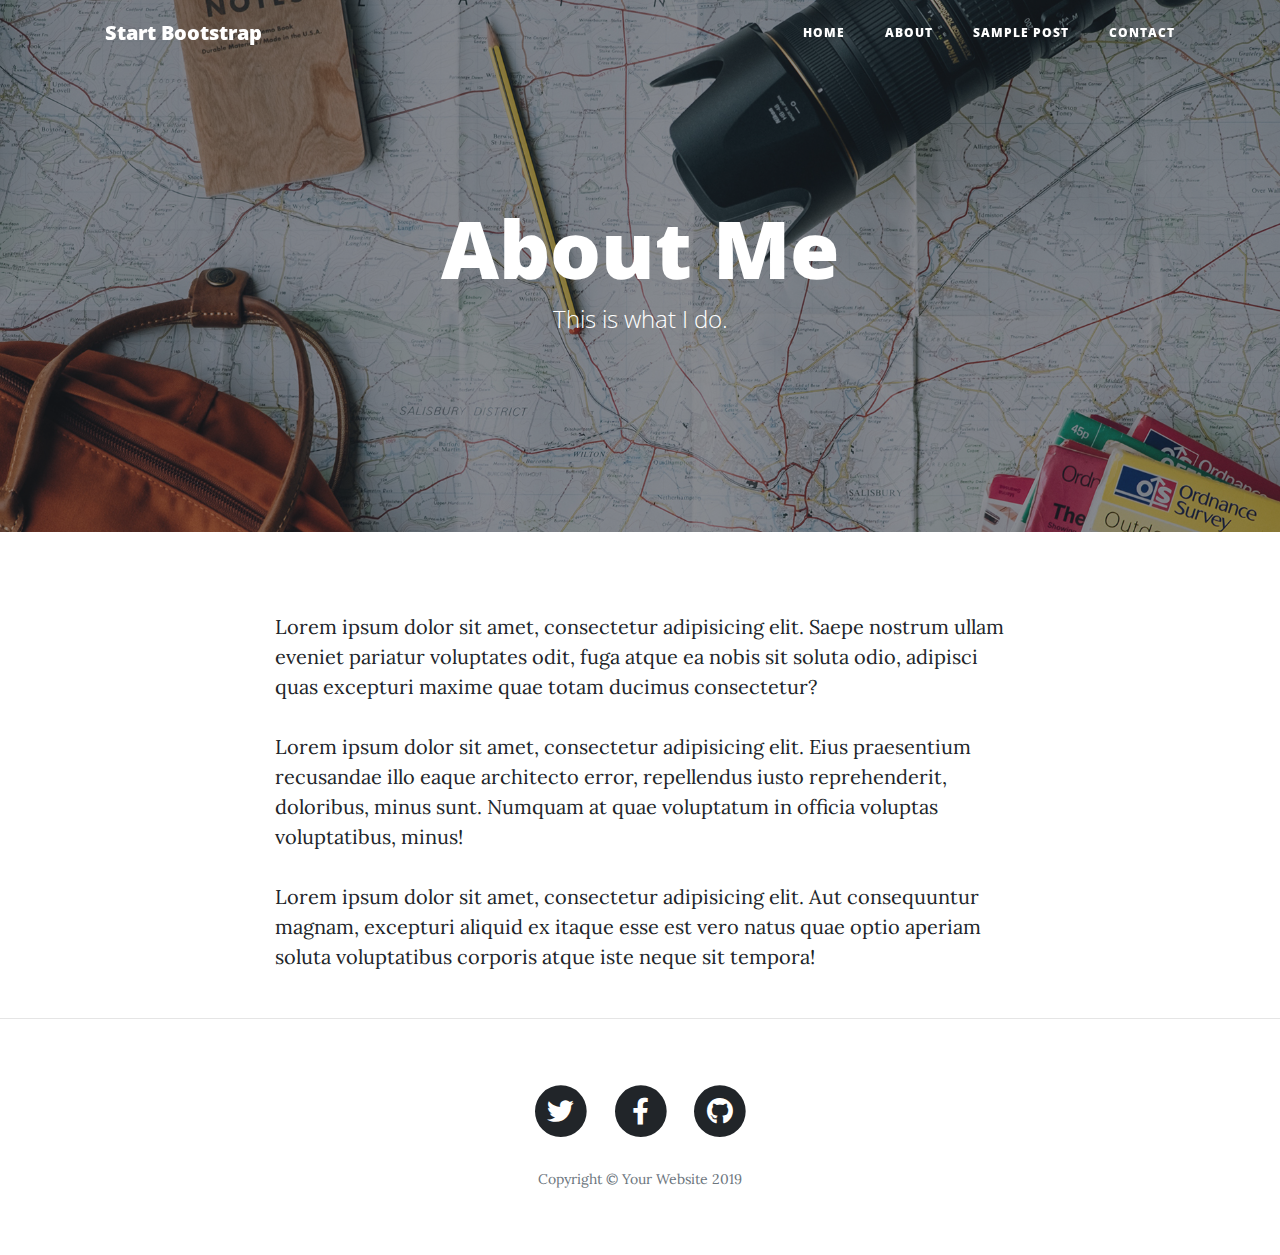
<file: about.html>
<!DOCTYPE html>
<html lang="en">

<head>

  <meta charset="utf-8">
  <meta name="viewport" content="width=device-width, initial-scale=1, shrink-to-fit=no">
  <meta name="description" content="">
  <meta name="author" content="">

  <title>Clean Blog - Start Bootstrap Theme</title>

  <!-- Bootstrap core CSS -->
  <link href="vendor/bootstrap/css/bootstrap.min.css" rel="stylesheet">

  <!-- Custom fonts for this template -->
  <link href="vendor/fontawesome-free/css/all.min.css" rel="stylesheet" type="text/css">
  <link href='https://fonts.googleapis.com/css?family=Lora:400,700,400italic,700italic' rel='stylesheet' type='text/css'>
  <link href='https://fonts.googleapis.com/css?family=Open+Sans:300italic,400italic,600italic,700italic,800italic,400,300,600,700,800' rel='stylesheet' type='text/css'>

  <!-- Custom styles for this template -->
  <link href="css/clean-blog.min.css" rel="stylesheet">

</head>

<body>

  <!-- Navigation -->
  <nav class="navbar navbar-expand-lg navbar-light fixed-top" id="mainNav">
    <div class="container">
      <a class="navbar-brand" href="index.html">Start Bootstrap</a>
      <button class="navbar-toggler navbar-toggler-right" type="button" data-toggle="collapse" data-target="#navbarResponsive" aria-controls="navbarResponsive" aria-expanded="false" aria-label="Toggle navigation">
        Menu
        <i class="fas fa-bars"></i>
      </button>
      <div class="collapse navbar-collapse" id="navbarResponsive">
        <ul class="navbar-nav ml-auto">
          <li class="nav-item">
            <a class="nav-link" href="index.html">Home</a>
          </li>
          <li class="nav-item">
            <a class="nav-link" href="about.html">About</a>
          </li>
          <li class="nav-item">
            <a class="nav-link" href="post.html">Sample Post</a>
          </li>
          <li class="nav-item">
            <a class="nav-link" href="contact.html">Contact</a>
          </li>
        </ul>
      </div>
    </div>
  </nav>

  <!-- Page Header -->
  <header class="masthead" style="background-image: url('img/about-bg.jpg')">
    <div class="overlay"></div>
    <div class="container">
      <div class="row">
        <div class="col-lg-8 col-md-10 mx-auto">
          <div class="page-heading">
            <h1>About Me</h1>
            <span class="subheading">This is what I do.</span>
          </div>
        </div>
      </div>
    </div>
  </header>

  <!-- Main Content -->
  <div class="container">
    <div class="row">
      <div class="col-lg-8 col-md-10 mx-auto">
        <p>Lorem ipsum dolor sit amet, consectetur adipisicing elit. Saepe nostrum ullam eveniet pariatur voluptates odit, fuga atque ea nobis sit soluta odio, adipisci quas excepturi maxime quae totam ducimus consectetur?</p>
        <p>Lorem ipsum dolor sit amet, consectetur adipisicing elit. Eius praesentium recusandae illo eaque architecto error, repellendus iusto reprehenderit, doloribus, minus sunt. Numquam at quae voluptatum in officia voluptas voluptatibus, minus!</p>
        <p>Lorem ipsum dolor sit amet, consectetur adipisicing elit. Aut consequuntur magnam, excepturi aliquid ex itaque esse est vero natus quae optio aperiam soluta voluptatibus corporis atque iste neque sit tempora!</p>
      </div>
    </div>
  </div>

  <hr>

  <!-- Footer -->
  <footer>
    <div class="container">
      <div class="row">
        <div class="col-lg-8 col-md-10 mx-auto">
          <ul class="list-inline text-center">
            <li class="list-inline-item">
              <a href="#">
                <span class="fa-stack fa-lg">
                  <i class="fas fa-circle fa-stack-2x"></i>
                  <i class="fab fa-twitter fa-stack-1x fa-inverse"></i>
                </span>
              </a>
            </li>
            <li class="list-inline-item">
              <a href="#">
                <span class="fa-stack fa-lg">
                  <i class="fas fa-circle fa-stack-2x"></i>
                  <i class="fab fa-facebook-f fa-stack-1x fa-inverse"></i>
                </span>
              </a>
            </li>
            <li class="list-inline-item">
              <a href="#">
                <span class="fa-stack fa-lg">
                  <i class="fas fa-circle fa-stack-2x"></i>
                  <i class="fab fa-github fa-stack-1x fa-inverse"></i>
                </span>
              </a>
            </li>
          </ul>
          <p class="copyright text-muted">Copyright &copy; Your Website 2019</p>
        </div>
      </div>
    </div>
  </footer>

  <!-- Bootstrap core JavaScript -->
  <script src="vendor/jquery/jquery.min.js"></script>
  <script src="vendor/bootstrap/js/bootstrap.bundle.min.js"></script>

  <!-- Custom scripts for this template -->
  <script src="js/clean-blog.min.js"></script>

</body>

</html>
</file>
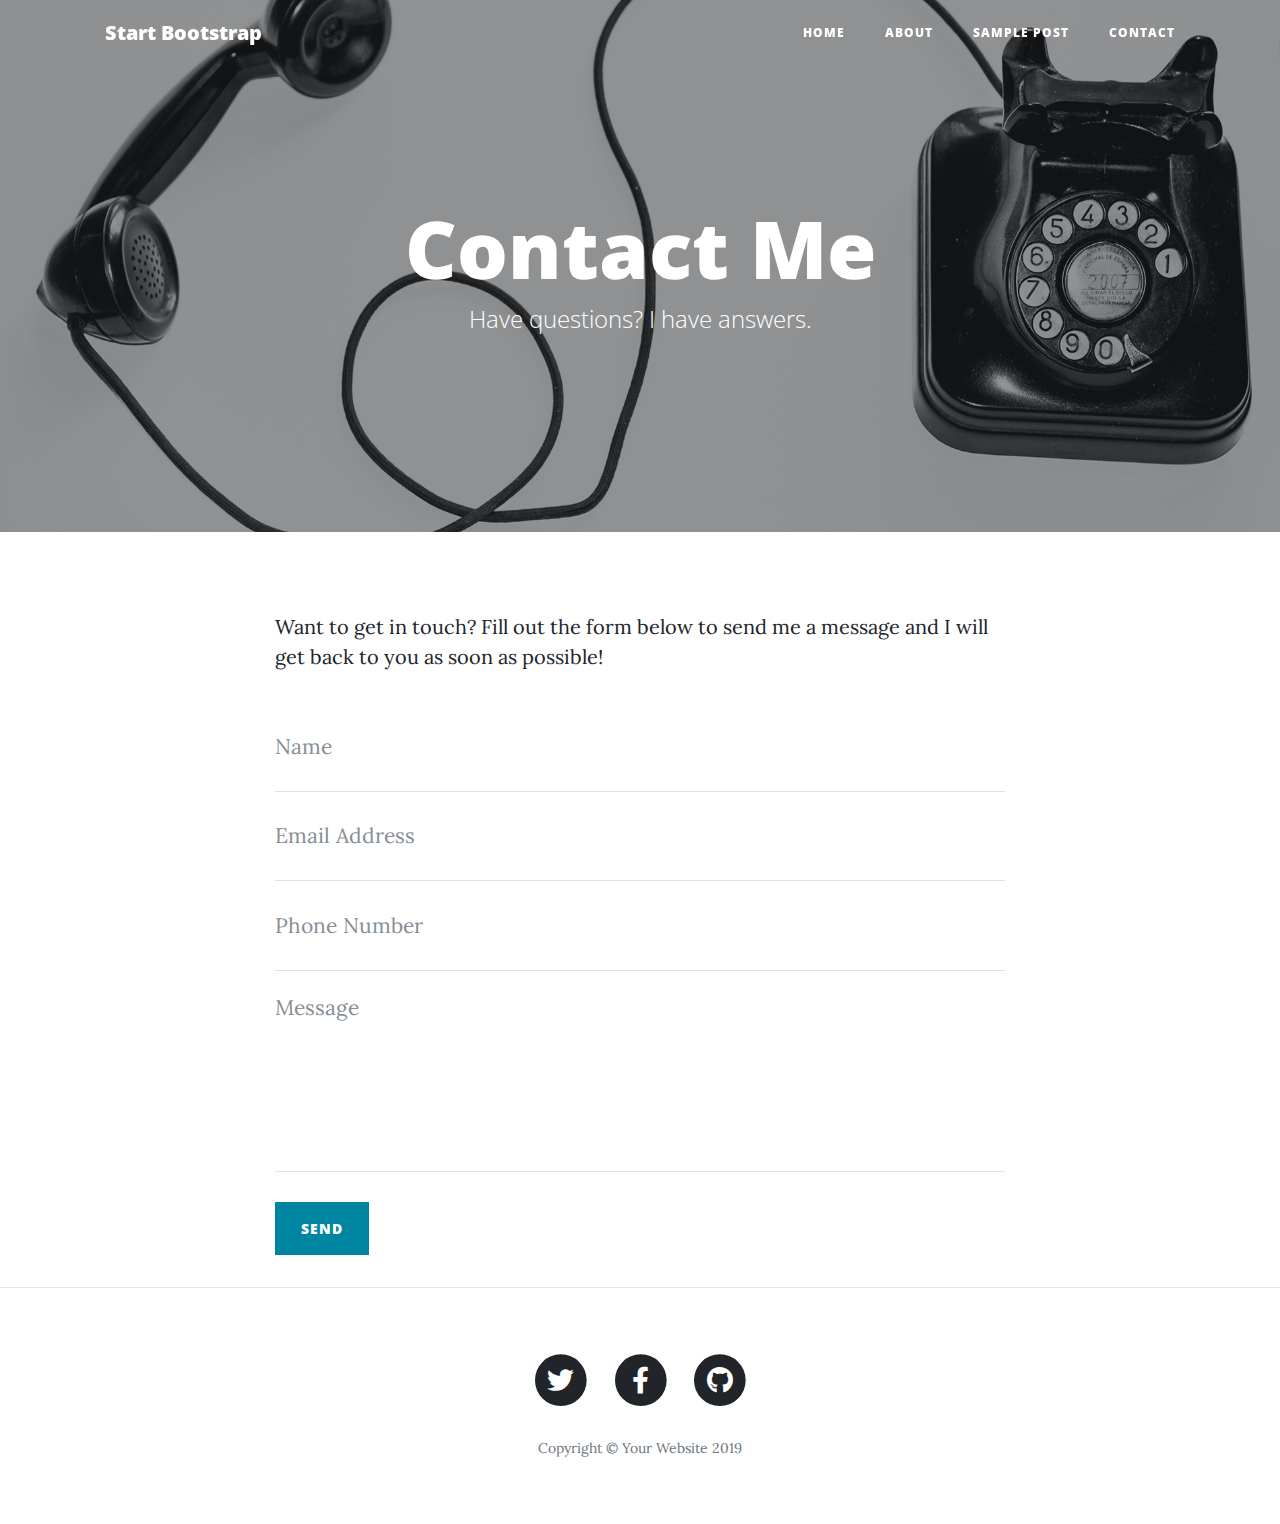
<file: contact.html>
<!DOCTYPE html>
<html lang="en">

<head>

  <meta charset="utf-8">
  <meta name="viewport" content="width=device-width, initial-scale=1, shrink-to-fit=no">
  <meta name="description" content="">
  <meta name="author" content="">

  <title>Clean Blog - Start Bootstrap Theme</title>

  <!-- Bootstrap core CSS -->
  <link href="vendor/bootstrap/css/bootstrap.min.css" rel="stylesheet">

  <!-- Custom fonts for this template -->
  <link href="vendor/fontawesome-free/css/all.min.css" rel="stylesheet" type="text/css">
  <link href='https://fonts.googleapis.com/css?family=Lora:400,700,400italic,700italic' rel='stylesheet' type='text/css'>
  <link href='https://fonts.googleapis.com/css?family=Open+Sans:300italic,400italic,600italic,700italic,800italic,400,300,600,700,800' rel='stylesheet' type='text/css'>

  <!-- Custom styles for this template -->
  <link href="css/clean-blog.min.css" rel="stylesheet">

</head>

<body>

  <!-- Navigation -->
  <nav class="navbar navbar-expand-lg navbar-light fixed-top" id="mainNav">
    <div class="container">
      <a class="navbar-brand" href="index.html">Start Bootstrap</a>
      <button class="navbar-toggler navbar-toggler-right" type="button" data-toggle="collapse" data-target="#navbarResponsive" aria-controls="navbarResponsive" aria-expanded="false" aria-label="Toggle navigation">
        Menu
        <i class="fas fa-bars"></i>
      </button>
      <div class="collapse navbar-collapse" id="navbarResponsive">
        <ul class="navbar-nav ml-auto">
          <li class="nav-item">
            <a class="nav-link" href="index.html">Home</a>
          </li>
          <li class="nav-item">
            <a class="nav-link" href="about.html">About</a>
          </li>
          <li class="nav-item">
            <a class="nav-link" href="post.html">Sample Post</a>
          </li>
          <li class="nav-item">
            <a class="nav-link" href="contact.html">Contact</a>
          </li>
        </ul>
      </div>
    </div>
  </nav>

  <!-- Page Header -->
  <header class="masthead" style="background-image: url('img/contact-bg.jpg')">
    <div class="overlay"></div>
    <div class="container">
      <div class="row">
        <div class="col-lg-8 col-md-10 mx-auto">
          <div class="page-heading">
            <h1>Contact Me</h1>
            <span class="subheading">Have questions? I have answers.</span>
          </div>
        </div>
      </div>
    </div>
  </header>

  <!-- Main Content -->
  <div class="container">
    <div class="row">
      <div class="col-lg-8 col-md-10 mx-auto">
        <p>Want to get in touch? Fill out the form below to send me a message and I will get back to you as soon as possible!</p>
        <!-- Contact Form - Enter your email address on line 19 of the mail/contact_me.php file to make this form work. -->
        <!-- WARNING: Some web hosts do not allow emails to be sent through forms to common mail hosts like Gmail or Yahoo. It's recommended that you use a private domain email address! -->
        <!-- To use the contact form, your site must be on a live web host with PHP! The form will not work locally! -->
        <form name="sentMessage" id="contactForm" novalidate>
          <div class="control-group">
            <div class="form-group floating-label-form-group controls">
              <label>Name</label>
              <input type="text" class="form-control" placeholder="Name" id="name" required data-validation-required-message="Please enter your name.">
              <p class="help-block text-danger"></p>
            </div>
          </div>
          <div class="control-group">
            <div class="form-group floating-label-form-group controls">
              <label>Email Address</label>
              <input type="email" class="form-control" placeholder="Email Address" id="email" required data-validation-required-message="Please enter your email address.">
              <p class="help-block text-danger"></p>
            </div>
          </div>
          <div class="control-group">
            <div class="form-group col-xs-12 floating-label-form-group controls">
              <label>Phone Number</label>
              <input type="tel" class="form-control" placeholder="Phone Number" id="phone" required data-validation-required-message="Please enter your phone number.">
              <p class="help-block text-danger"></p>
            </div>
          </div>
          <div class="control-group">
            <div class="form-group floating-label-form-group controls">
              <label>Message</label>
              <textarea rows="5" class="form-control" placeholder="Message" id="message" required data-validation-required-message="Please enter a message."></textarea>
              <p class="help-block text-danger"></p>
            </div>
          </div>
          <br>
          <div id="success"></div>
          <div class="form-group">
            <button type="submit" class="btn btn-primary" id="sendMessageButton">Send</button>
          </div>
        </form>
      </div>
    </div>
  </div>

  <hr>

  <!-- Footer -->
  <footer>
    <div class="container">
      <div class="row">
        <div class="col-lg-8 col-md-10 mx-auto">
          <ul class="list-inline text-center">
            <li class="list-inline-item">
              <a href="#">
                <span class="fa-stack fa-lg">
                  <i class="fas fa-circle fa-stack-2x"></i>
                  <i class="fab fa-twitter fa-stack-1x fa-inverse"></i>
                </span>
              </a>
            </li>
            <li class="list-inline-item">
              <a href="#">
                <span class="fa-stack fa-lg">
                  <i class="fas fa-circle fa-stack-2x"></i>
                  <i class="fab fa-facebook-f fa-stack-1x fa-inverse"></i>
                </span>
              </a>
            </li>
            <li class="list-inline-item">
              <a href="#">
                <span class="fa-stack fa-lg">
                  <i class="fas fa-circle fa-stack-2x"></i>
                  <i class="fab fa-github fa-stack-1x fa-inverse"></i>
                </span>
              </a>
            </li>
          </ul>
          <p class="copyright text-muted">Copyright &copy; Your Website 2019</p>
        </div>
      </div>
    </div>
  </footer>

  <!-- Bootstrap core JavaScript -->
  <script src="vendor/jquery/jquery.min.js"></script>
  <script src="vendor/bootstrap/js/bootstrap.bundle.min.js"></script>

  <!-- Contact Form JavaScript -->
  <script src="js/jqBootstrapValidation.js"></script>
  <script src="js/contact_me.js"></script>

  <!-- Custom scripts for this template -->
  <script src="js/clean-blog.min.js"></script>

</body>

</html>
</file>
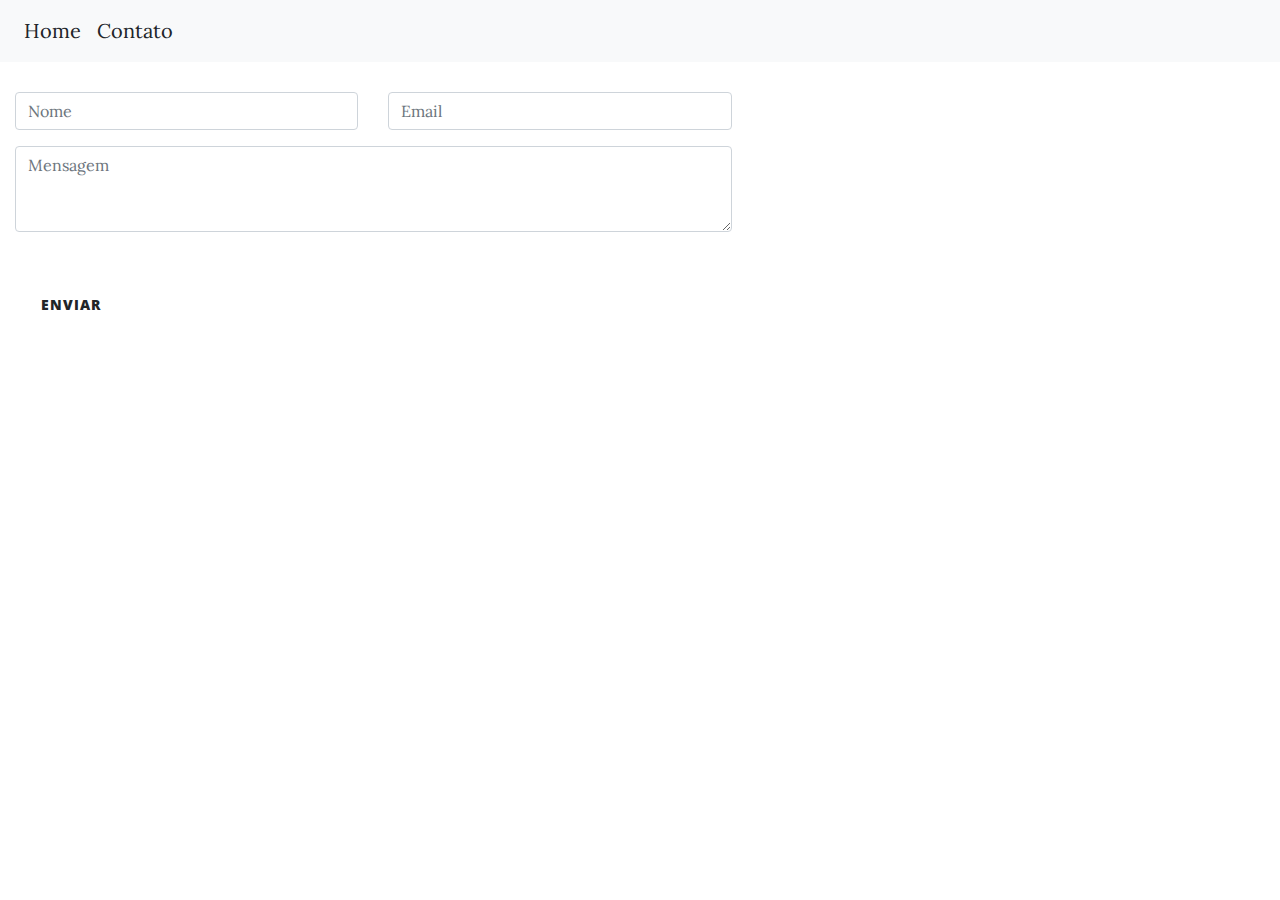
<file: contato.html>
<html>

<head>

    <meta charset='utf-8'>
    <meta name='viewport' content='width=device-width, initial-scale=1, shrink-to-fit=no'>
    <title>Uma história qualquer</title>

    <link href='vendor/bootstrap/css/bootstrap.min.css' rel='stylesheet'>


    <link href='vendor/fontawesome-free/css/all.min.css' rel='stylesheet' type='text/css'>
    <link href='https://fonts.googleapis.com/css?family=Lora:400,700,400italic,700italic' rel='stylesheet' type='text/css'>
    <link href='https://fonts.googleapis.com/css?family=Open+Sans:300italic,400italic,600italic,700italic,800italic,400,300,600,700,800' rel='stylesheet' type='text/css'>
    <link href='css/clean-blog.min.css' rel='stylesheet'>


</head>

<body>

    <nav class='navbar navbar-expand-sm bg-light'>
        <ul class='navbar-nav'>
            <li class='nav-item'>
                <a class='nav-link' href='index.html'>Home</a>
            </li>
         
            <li>
                <a class='nav-link' href='contato.html'>Contato</a>
            </li>
        </ul>
    </nav>
    <br>
    
     <div class="col-md-7">
                  <!-- <form action="scripts/email.php" method="POST" name="contato" enctype="multipart/form-data"> -->
                  <form action="scripts/email.php" method="POST" name="contato" enctype="multipart/form-data">
                     <div class="row">
                        <div class="col-md-6 col-sm-6">
                           <div class="form-group">
                              <input type="text" class="form-control" required="required" name="nome" id="nome" placeholder="Nome">
                           </div>
                        </div>
                        <div class="col-md-6 col-sm-6">
                           <div class="form-group">
                              <input type="text" class="form-control" name="email" id="email" required="required" placeholder="Email">
                           </div>
                        </div>
                     </div>
                     <div class="row">
                        <div class="col-md-12 col-sm-12">
                           <div class="form-group">
                              <textarea name="message" id="message" required="required" class="form-control" rows="3"  placeholder="Mensagem"></textarea>
                           </div>
                           <div class="form-group">
                              <!-- <input type="file" name="upload" id="upload" class="btn btn-default">-->
                           </div>
                           <div class="form-group">
                              <!--<input type="file"  class="btn btn-default" name="attach1"/>  -->
                              <br>
                              <button type="submit" class="btn btn-default" data-toggle="modal" data-target="#">Enviar</button>
                           </div>
                        </div>
                     </div>
                  </form>
    </body>
</html>
</file>
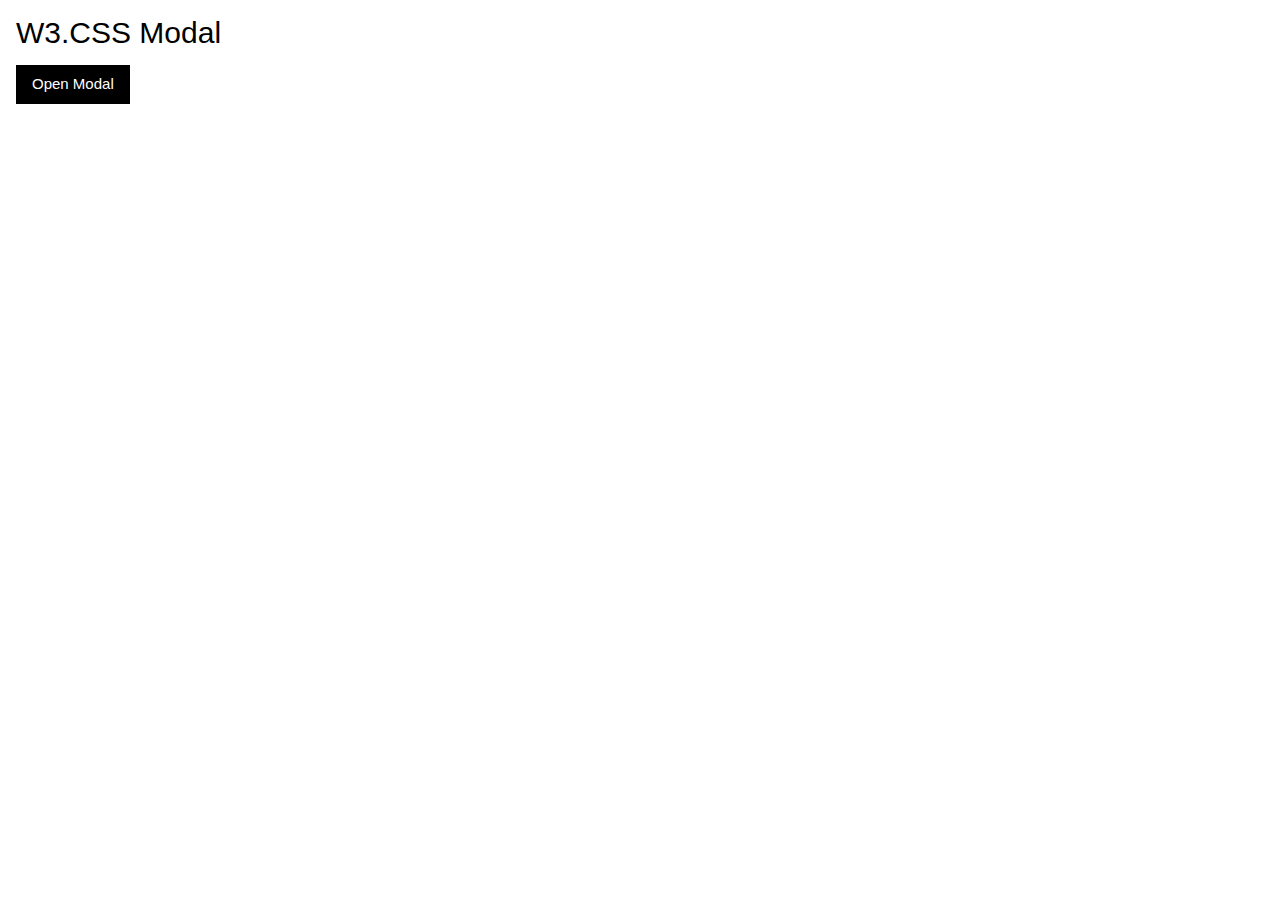
<file: modal.html>
<!DOCTYPE html>
<html>
<title>W3.CSS</title>
<meta name="viewport" content="width=device-width, initial-scale=1">
<link rel="stylesheet" href="https://www.w3schools.com/w3css/4/w3.css">
<body>

<div class="w3-container">
  <h2>W3.CSS Modal</h2>
  <button onclick="document.getElementById('id01').style.display='block'" class="w3-button w3-black">Open Modal</button>

  <div id="id01" class="w3-modal">
    <div class="w3-modal-content">
      <div class="w3-container">
        <span onclick="document.getElementById('id01').style.display='none'" class="w3-button w3-display-topright">&times;</span>
        <p>Some text. Some text. Some text.</p>
        <p>Some text. Some text. Some text.</p>
      </div>
    </div>
  </div>
</div>
            
</body>
</html>
</file>
<file: css/clean-blog.min.css>
/*!
 * Start Bootstrap - Clean Blog v5.0.8 (https://startbootstrap.com/template-overviews/clean-blog)
 * Copyright 2013-2019 Start Bootstrap
 * Licensed under MIT (https://github.com/BlackrockDigital/startbootstrap-clean-blog/blob/master/LICENSE)
 */body{font-size:20px;color:#212529;font-family:Lora,'Times New Roman',serif}p{line-height:1.5;margin:30px 0}p a{text-decoration:underline}h1,h2,h3,h4,h5,h6{font-weight:800;font-family:'Open Sans','Helvetica Neue',Helvetica,Arial,sans-serif}a{color:#212529;transition:all .2s}a:focus,a:hover{color:#0085a1}blockquote{font-style:italic;color:#868e96}.section-heading{font-size:36px;font-weight:700;margin-top:60px}.caption{font-size:14px;font-style:italic;display:block;margin:0;padding:10px;text-align:center;border-bottom-right-radius:5px;border-bottom-left-radius:5px}::-moz-selection{color:#fff;background:#0085a1;text-shadow:none}::selection{color:#fff;background:#0085a1;text-shadow:none}img::-moz-selection{color:#fff;background:0 0}img::selection{color:#fff;background:0 0}img::-moz-selection{color:#fff;background:0 0}#mainNav{position:absolute;border-bottom:1px solid #e9ecef;background-color:#fff;font-family:'Open Sans','Helvetica Neue',Helvetica,Arial,sans-serif}#mainNav .navbar-brand{font-weight:800;color:#343a40}#mainNav .navbar-toggler{font-size:12px;font-weight:800;padding:13px;text-transform:uppercase;color:#343a40}#mainNav .navbar-nav>li.nav-item>a{font-size:12px;font-weight:800;letter-spacing:1px;text-transform:uppercase}@media only screen and (min-width:992px){#mainNav{border-bottom:1px solid transparent;background:0 0}#mainNav .navbar-brand{padding:10px 20px;color:#fff}#mainNav .navbar-brand:focus,#mainNav .navbar-brand:hover{color:rgba(255,255,255,.8)}#mainNav .navbar-nav>li.nav-item>a{padding:10px 20px;color:#fff}#mainNav .navbar-nav>li.nav-item>a:focus,#mainNav .navbar-nav>li.nav-item>a:hover{color:rgba(255,255,255,.8)}}@media only screen and (min-width:992px){#mainNav{transition:background-color .2s;transform:translate3d(0,0,0);-webkit-backface-visibility:hidden}#mainNav.is-fixed{position:fixed;top:-67px;transition:transform .2s;border-bottom:1px solid #fff;background-color:rgba(255,255,255,.9)}#mainNav.is-fixed .navbar-brand{color:#212529}#mainNav.is-fixed .navbar-brand:focus,#mainNav.is-fixed .navbar-brand:hover{color:#0085a1}#mainNav.is-fixed .navbar-nav>li.nav-item>a{color:#212529}#mainNav.is-fixed .navbar-nav>li.nav-item>a:focus,#mainNav.is-fixed .navbar-nav>li.nav-item>a:hover{color:#0085a1}#mainNav.is-visible{transform:translate3d(0,100%,0)}}header.masthead{margin-bottom:50px;background:no-repeat center center;background-color:#868e96;background-attachment:scroll;position:relative;background-size:cover}header.masthead .overlay{position:absolute;top:0;left:0;height:100%;width:100%;background-color:#212529;opacity:.5}header.masthead .page-heading,header.masthead .post-heading,header.masthead .site-heading{padding:200px 0 150px;color:#fff}@media only screen and (min-width:768px){header.masthead .page-heading,header.masthead .post-heading,header.masthead .site-heading{padding:200px 0}}header.masthead .page-heading,header.masthead .site-heading{text-align:center}header.masthead .page-heading h1,header.masthead .site-heading h1{font-size:50px;margin-top:0}header.masthead .page-heading .subheading,header.masthead .site-heading .subheading{font-size:24px;font-weight:300;line-height:1.1;display:block;margin:10px 0 0;font-family:'Open Sans','Helvetica Neue',Helvetica,Arial,sans-serif}@media only screen and (min-width:768px){header.masthead .page-heading h1,header.masthead .site-heading h1{font-size:80px}}header.masthead .post-heading h1{font-size:35px}header.masthead .post-heading .meta,header.masthead .post-heading .subheading{line-height:1.1;display:block}header.masthead .post-heading .subheading{font-size:24px;font-weight:600;margin:10px 0 30px;font-family:'Open Sans','Helvetica Neue',Helvetica,Arial,sans-serif}header.masthead .post-heading .meta{font-size:20px;font-weight:300;font-style:italic;font-family:Lora,'Times New Roman',serif}header.masthead .post-heading .meta a{color:#fff}@media only screen and (min-width:768px){header.masthead .post-heading h1{font-size:55px}header.masthead .post-heading .subheading{font-size:30px}}.post-preview>a{color:#212529}.post-preview>a:focus,.post-preview>a:hover{text-decoration:none;color:#0085a1}.post-preview>a>.post-title{font-size:30px;margin-top:30px;margin-bottom:10px}.post-preview>a>.post-subtitle{font-weight:300;margin:0 0 10px}.post-preview>.post-meta{font-size:18px;font-style:italic;margin-top:0;color:#868e96}.post-preview>.post-meta>a{text-decoration:none;color:#212529}.post-preview>.post-meta>a:focus,.post-preview>.post-meta>a:hover{text-decoration:underline;color:#0085a1}@media only screen and (min-width:768px){.post-preview>a>.post-title{font-size:36px}}.floating-label-form-group{font-size:14px;position:relative;margin-bottom:0;padding-bottom:.5em;border-bottom:1px solid #dee2e6}.floating-label-form-group input,.floating-label-form-group textarea{font-size:1.5em;position:relative;z-index:1;padding:0;resize:none;border:none;border-radius:0;background:0 0;box-shadow:none!important;font-family:Lora,'Times New Roman',serif}.floating-label-form-group input::-webkit-input-placeholder,.floating-label-form-group textarea::-webkit-input-placeholder{color:#868e96;font-family:Lora,'Times New Roman',serif}.floating-label-form-group label{font-size:.85em;line-height:1.764705882em;position:relative;z-index:0;top:2em;display:block;margin:0;transition:top .3s ease,opacity .3s ease;vertical-align:middle;vertical-align:baseline;opacity:0}.floating-label-form-group .help-block{margin:15px 0}.floating-label-form-group-with-value label{top:0;opacity:1}.floating-label-form-group-with-focus label{color:#0085a1}form .form-group:first-child .floating-label-form-group{border-top:1px solid #dee2e6}footer{padding:50px 0 65px}footer .list-inline{margin:0;padding:0}footer .copyright{font-size:14px;margin-bottom:0;text-align:center}.btn{font-size:14px;font-weight:800;padding:15px 25px;letter-spacing:1px;text-transform:uppercase;border-radius:0;font-family:'Open Sans','Helvetica Neue',Helvetica,Arial,sans-serif}.btn-primary{background-color:#0085a1;border-color:#0085a1}.btn-primary:active,.btn-primary:focus,.btn-primary:hover{color:#fff;background-color:#00657b!important;border-color:#00657b!important}.btn-lg{font-size:16px;padding:25px 35px}
</file>
